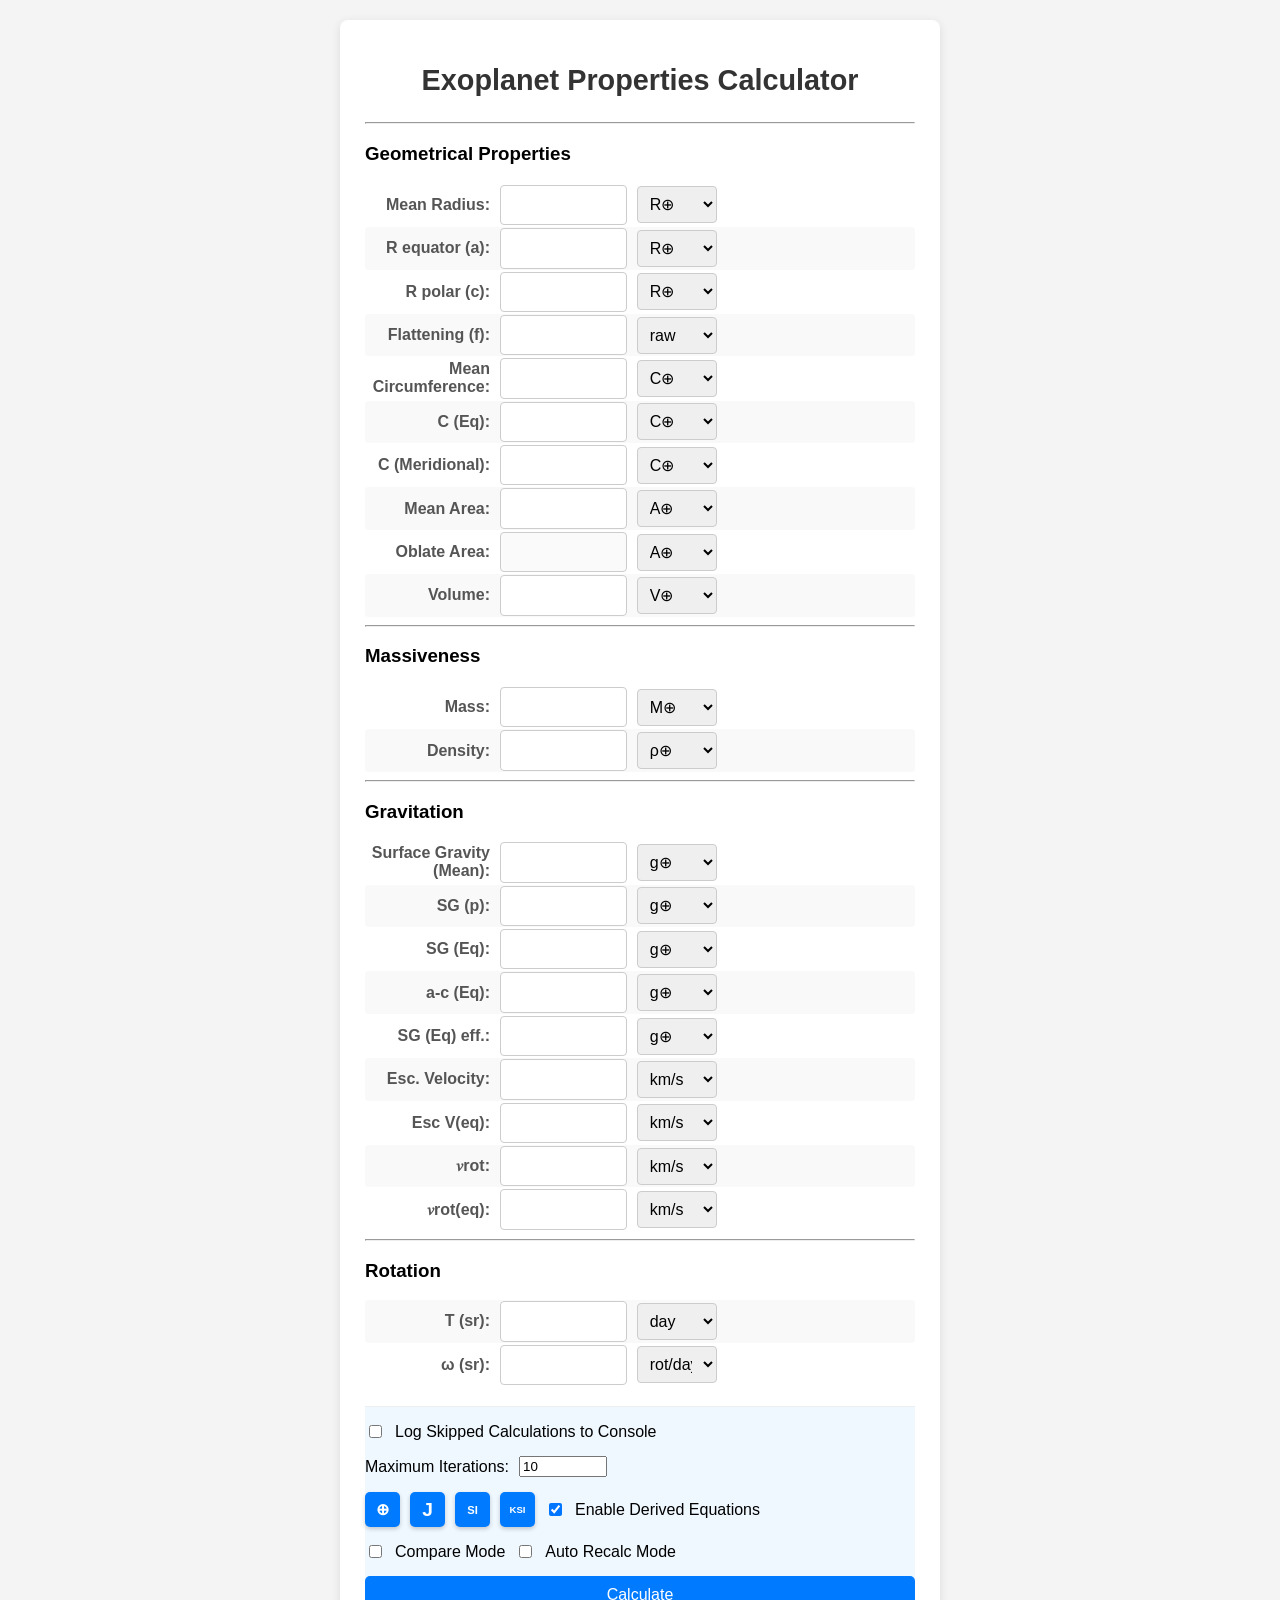
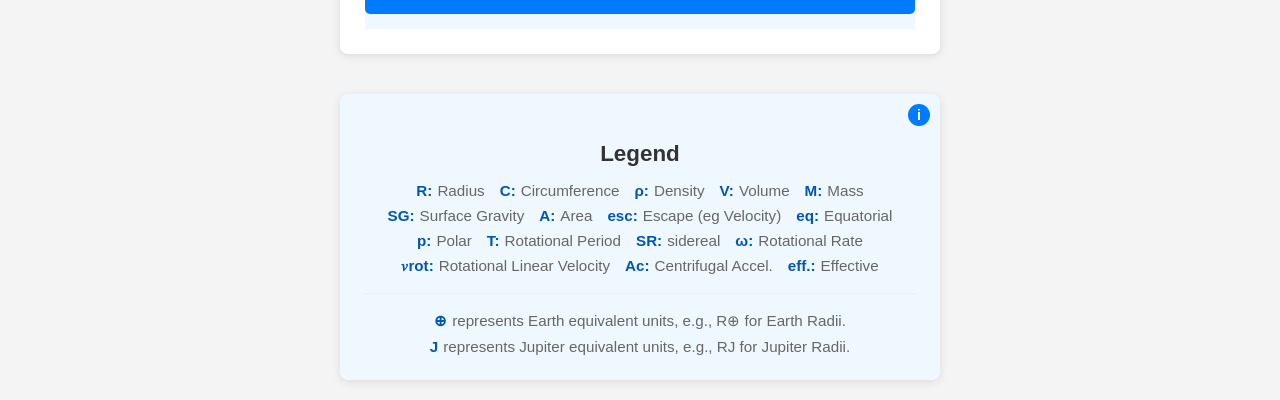
<file: index.html>
<!DOCTYPE html>
<html lang="en">
<head>
    <meta charset="UTF-8">
    <meta name="viewport" content="width=device-width, initial-scale=1.0">
    <title>Exoplanet Calculator</title>
    <link rel="stylesheet" href="style.css">
</head>
<body>
  <div class="content">
    <div class="container">
        <h1>Exoplanet Properties Calculator</h1>

        <div id="calculatorForm" class="calculator-form">
        </div>

        <div class="controls">
            <div class="control-group">
                <input type="checkbox" id="logSkipsCheckbox">
                <label for="logSkipsCheckbox">Log Skipped Calculations to Console</label>
            </div>
            <div class="control-group">
                <label for="maxIterationsInput">Maximum Iterations:</label>
                <input type="number" id="maxIterationsInput" value="10" min="1">
            </div>
            <div class="control-group unit-buttons-group">
                <button type="button" id="earthUnitsBtn" class="unit-switch-btn" title="Switch all outputs to Earth units">
                    <span class="earth-symbol-btn">⊕</span>
                </button>
                <button type="button" id="jupiterUnitsBtn" class="unit-switch-btn" title="Switch all outputs to Jupiter units">
                    <span class="jupiter-symbol-btn">J</span>
                </button>
                <button type="button" id="siUnitsBtn" class="unit-switch-btn" title="Switch all outputs to SI units">
                    <span class="si-symbol-btn">SI</span>
                </button>
                <button type="button" id="bigSiUnitsBtn" class="unit-switch-btn" title="Switch all outputs to Big SI units">
                    <span class="big-si-symbol-btn">KSI</span>
                </button>
                <input type="checkbox" id="enableDerivedEquationsCheckbox" checked>
                <label for="enableDerivedEquationsCheckbox">Enable Derived Equations</label>
            </div>
            <div class="control-group">
                <input type="checkbox" id="compareModeCheckbox">
                <label for="compareModeCheckbox">Compare Mode</label>
                <input type="checkbox" id="autoRecalcModeCheckbox">
                <label for="autoRecalcModeCheckbox">Auto Recalc Mode</label>
            </div>
            <button id="calculateButton">Calculate</button>
        </div>
    </div>
  </div>
  <div class="legend-container">
    <a href="Info.html" class="legend-info-btn">i</a>
        <h3>Legend</h3>
        <ul class="legend-list">
            <li class="legend-item legend-variables">
                <span class="legend-item-part"><span class="legend-symbol">R:</span> Radius</span>
				<span class="legend-item-part"><span class="legend-symbol">C:</span> Circumference</span>
                <span class="legend-item-part"><span class="legend-symbol">ρ:</span> Density</span>
                <span class="legend-item-part"><span class="legend-symbol">V:</span> Volume</span>
				<span class="legend-item-part"><span class="legend-symbol">M:</span> Mass</span>
                <span class="legend-item-part"><span class="legend-symbol">SG:</span> Surface Gravity</span>
                <span class="legend-item-part"><span class="legend-symbol">A:</span> Area</span>
				<span class="legend-item-part"><span class="legend-symbol">esc:</span> Escape (eg Velocity)</span>
				<span class="legend-item-part"><span class="legend-symbol">eq:</span> Equatorial</span>
				<span class="legend-item-part"><span class="legend-symbol">p:</span> Polar</span>
				<span class="legend-item-part"><span class="legend-symbol">T:</span> Rotational Period</span>
				<span class="legend-item-part"><span class="legend-symbol">SR:</span> sidereal</span>
				<span class="legend-item-part"><span class="legend-symbol">ω:</span> Rotational Rate</span>
				<span class="legend-item-part"><span class="legend-symbol">𝑣rot:</span> Rotational Linear Velocity</span>
				<span class="legend-item-part"><span class="legend-symbol">Ac:</span> Centrifugal Accel.</span>
				<span class="legend-item-part"><span class="legend-symbol">eff.:</span> Effective </span>

            </li>
            <hr>
            <li class="legend-item">
                <span class="legend-symbol">⊕</span> represents Earth equivalent units, e.g., R⊕ for Earth Radii.
            </li>
            <li class="legend-item">
                <span class="legend-symbol">J</span> represents Jupiter equivalent units, e.g., RJ for Jupiter Radii.
            </li>
        </ul>
    </div>

    <!-- Removed type="module" as script.js is no longer a module -->
    <script src="script.js"></script>
</body>
</html>
</file>
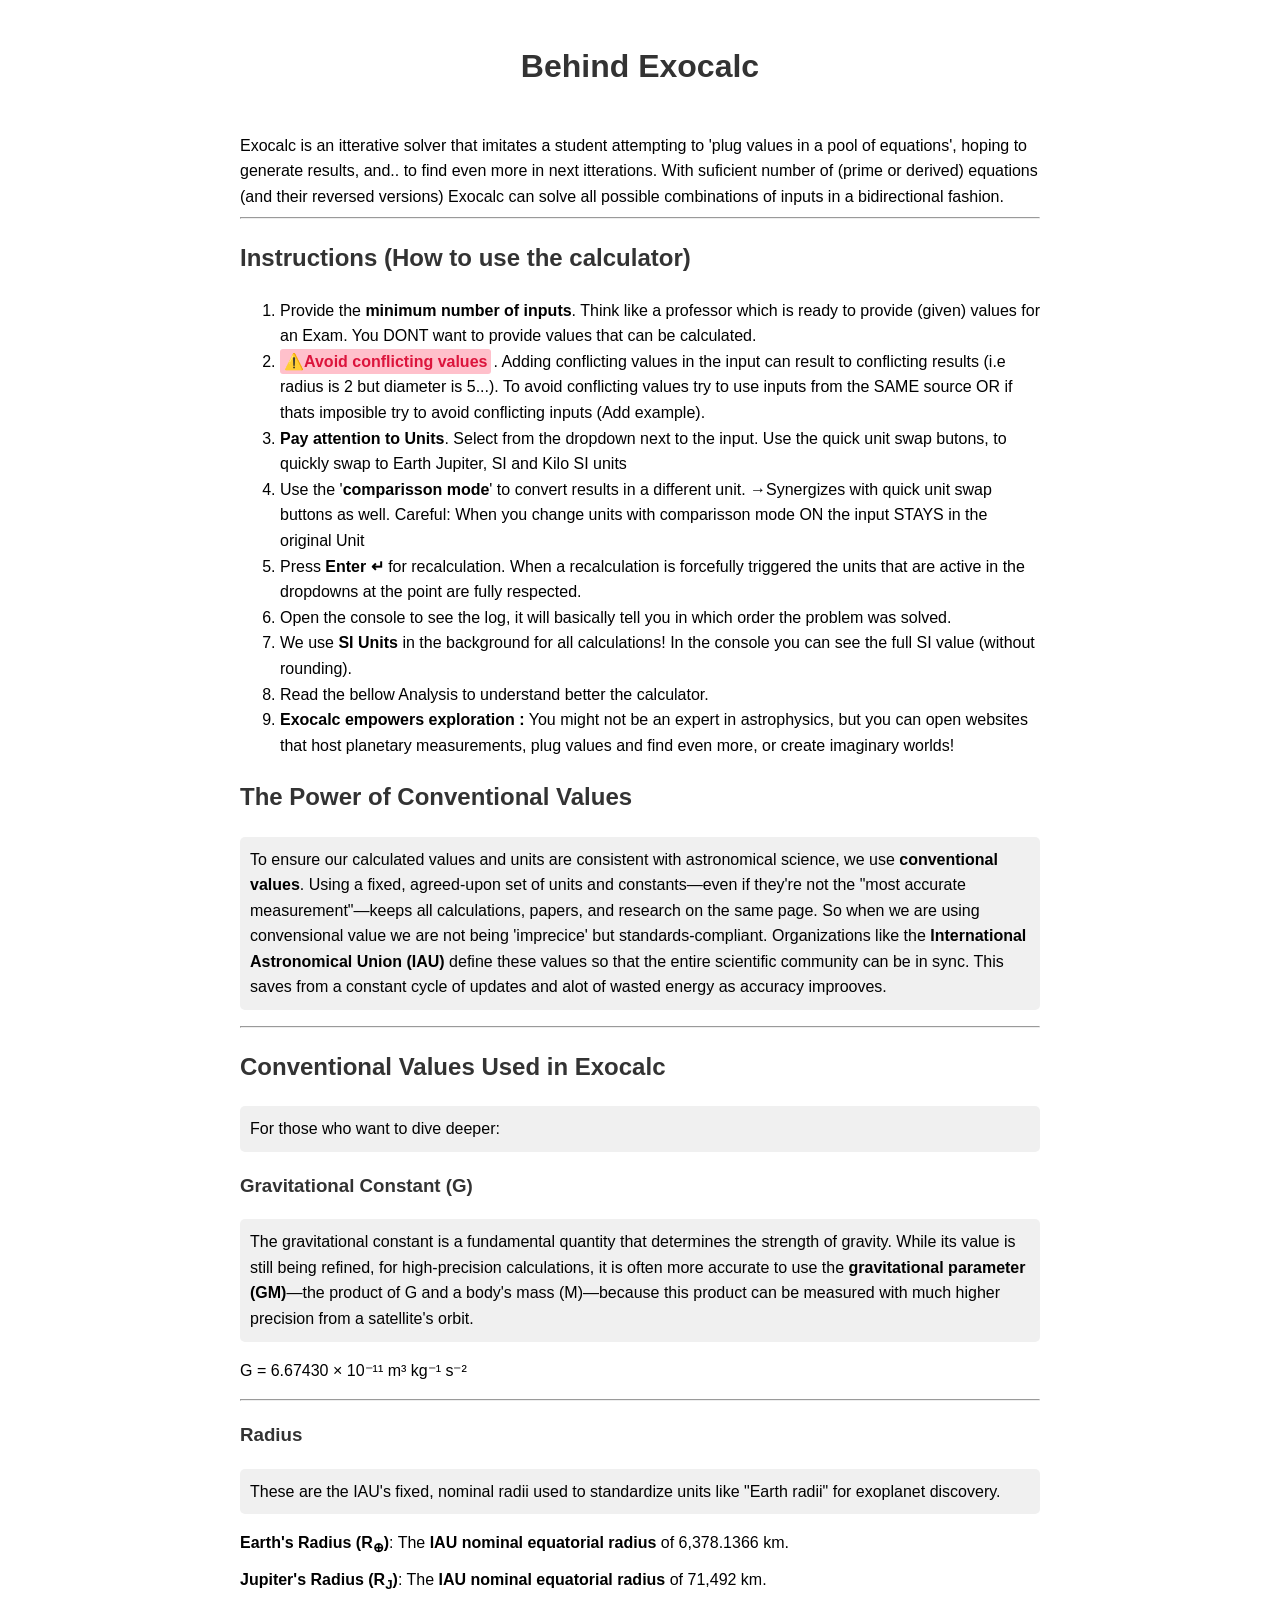
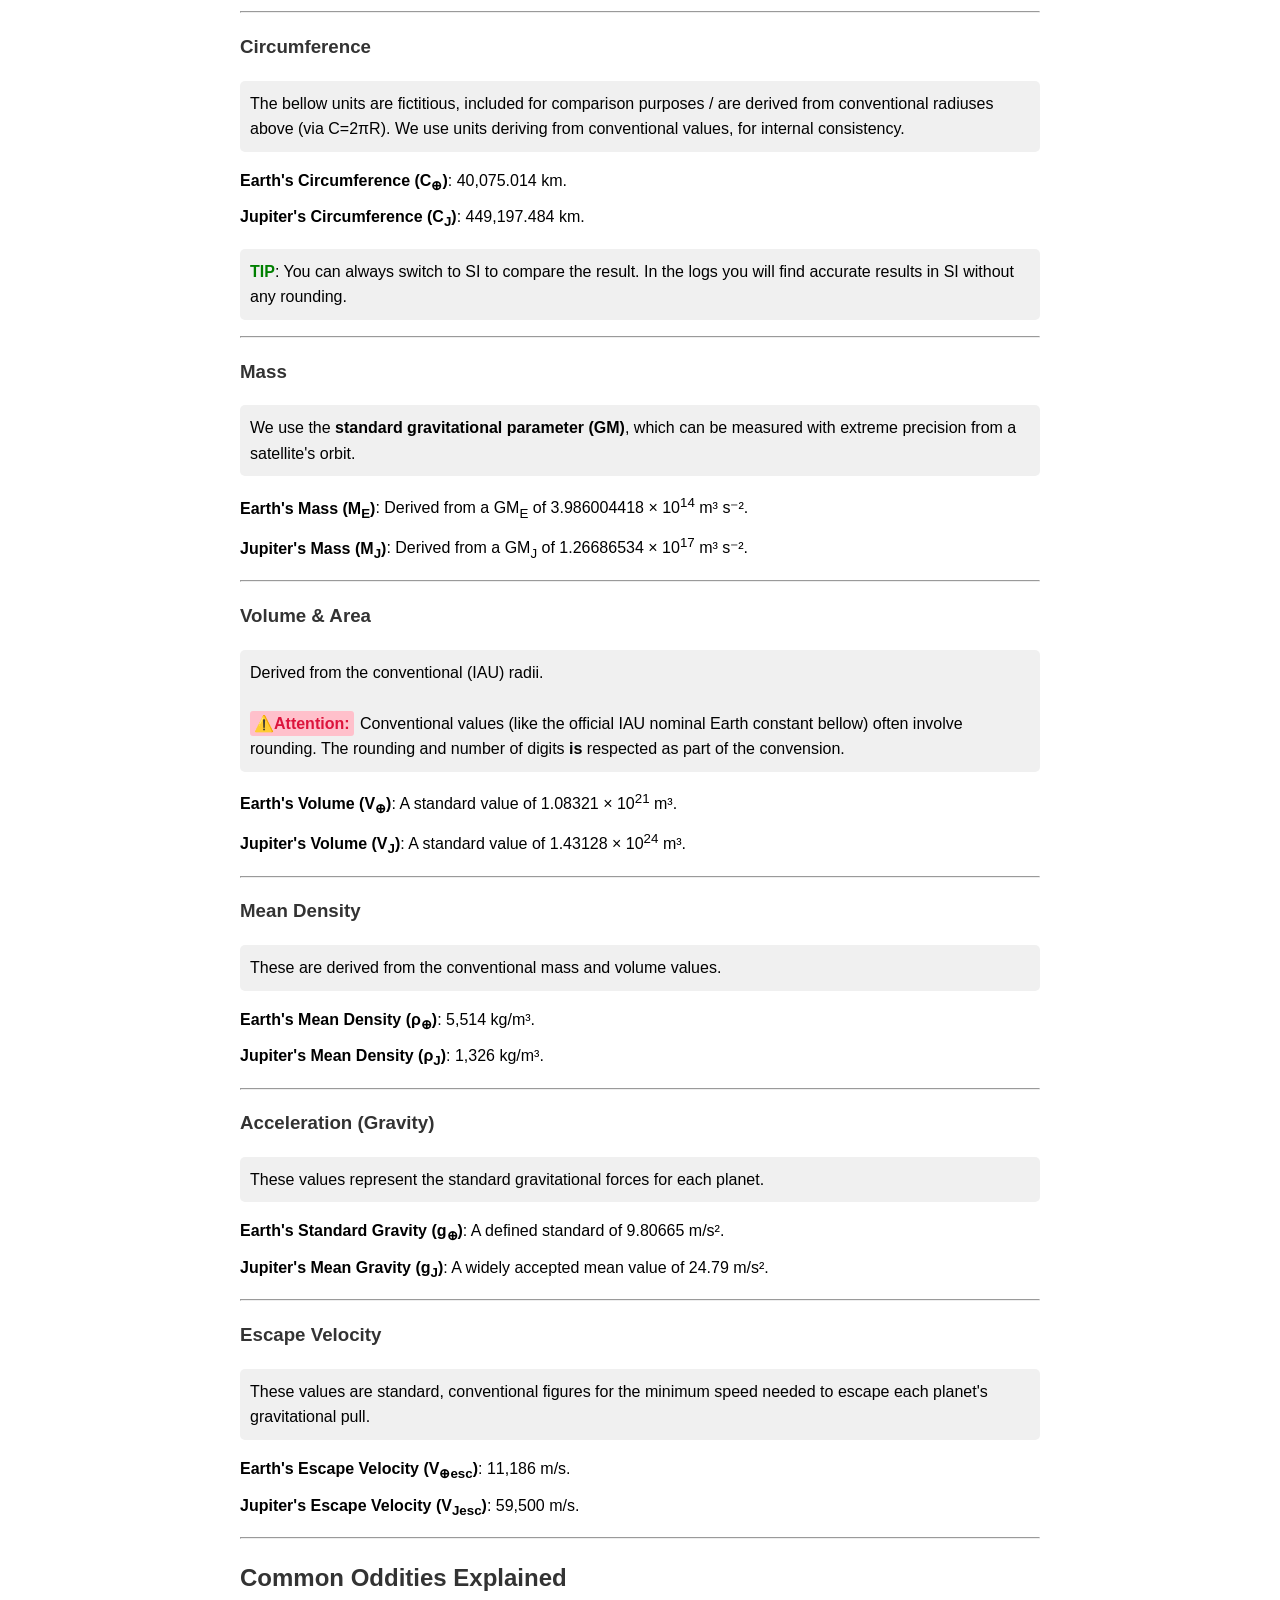
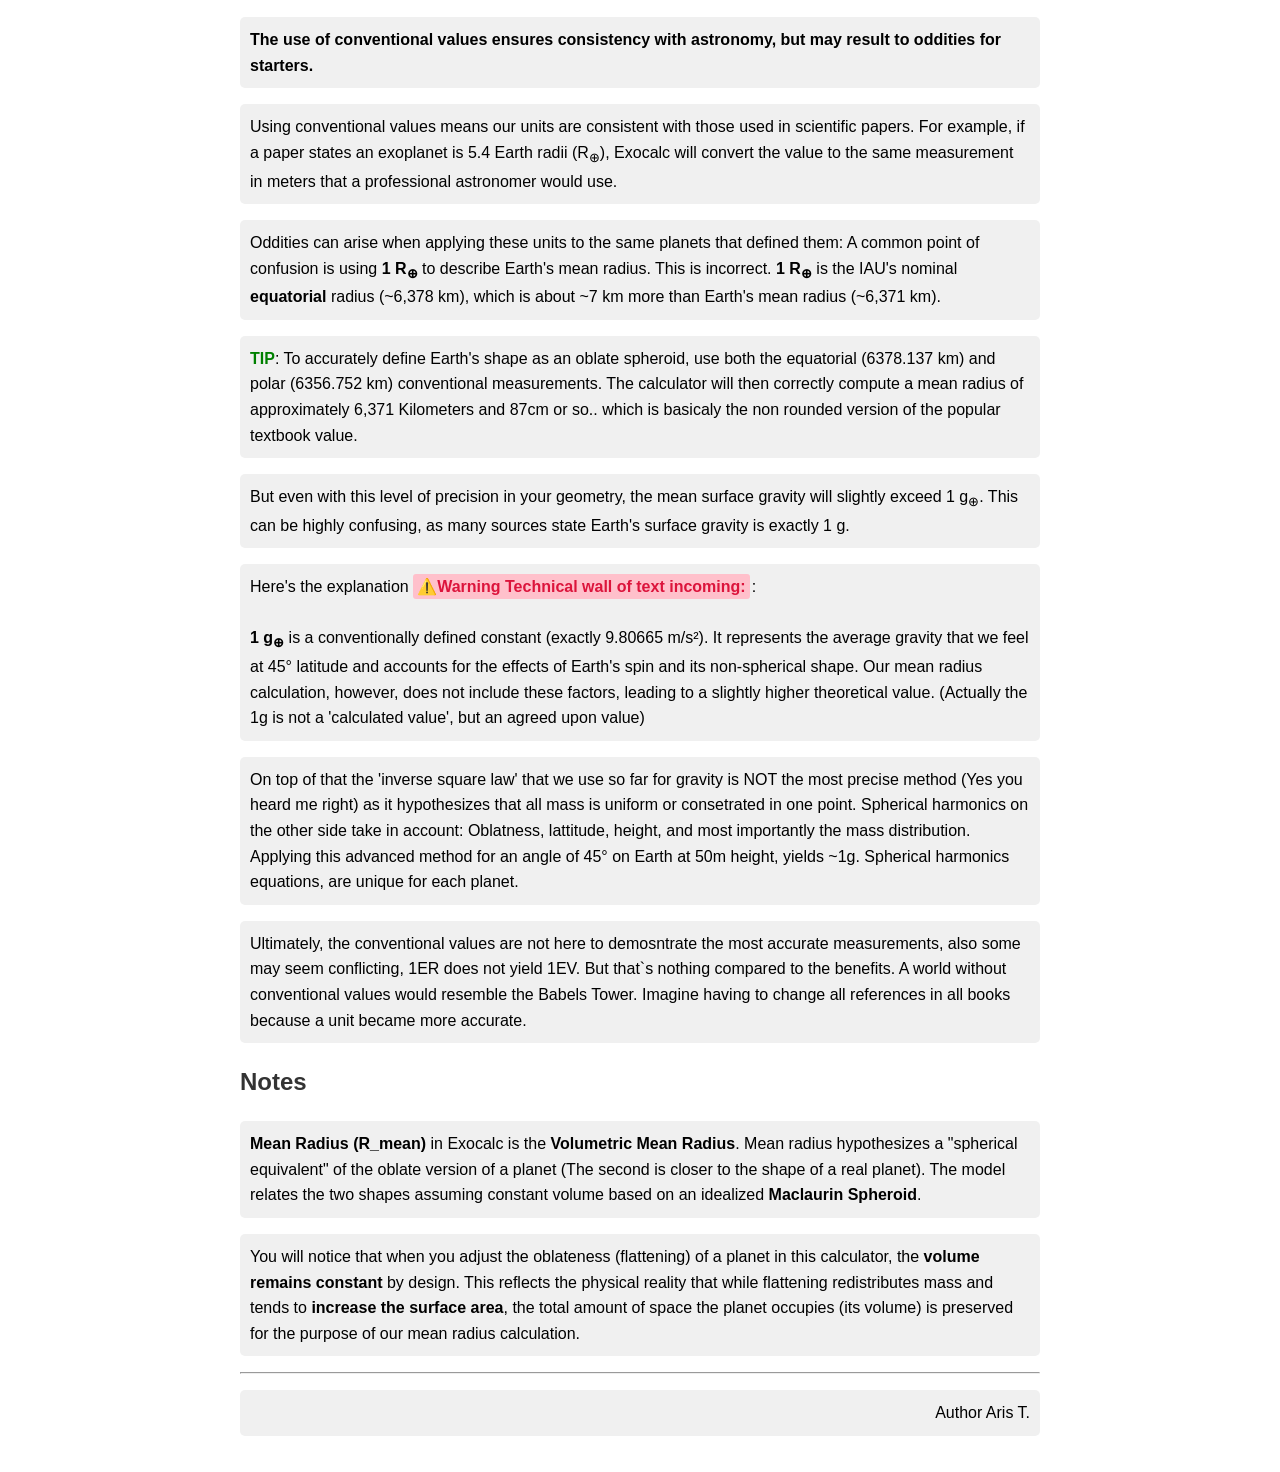
<file: Info.html>
<!DOCTYPE html>
<html lang="en">
<head>
    <meta charset="UTF-8">
    <meta name="viewport" content="width=device-width, initial-scale=1.0">
    <title>Planetary Calculator - Conventional Values</title>
    <style>
        body { font-family: verdana, sans-serif; line-height: 1.6; max-width: 800px; margin: auto; padding: 20px; }
        h1, h2, h3, h4 { color: #333; }
        h1 { text-align: center; margin-bottom: 40px; }
        .tip { color: green; font-weight: bold; }
        ul { list-style-type: none; padding-left: 0; }
        ul li { margin-bottom: 8px; }
        p { background-color: #f0f0f0; padding: 10px; border-radius: 5px; } /* Added background color for paragraphs */
    </style>
</head>
<body>

<h1>Behind Exocalc</h1>

<div>Exocalc is an itterative solver that imitates a student attempting to 'plug values in a pool of equations', hoping to generate results, and.. to find even more in next itterations. With suficient number of (prime or derived) equations (and their reversed versions) Exocalc can solve all possible combinations of inputs in a bidirectional fashion.<div>
<hr>
<h2>Instructions (How to use the calculator)</h2>

    <ol>
	    <li>Provide the <strong>minimum number of inputs</strong>. Think like a professor which is ready to provide (given) values for an Exam. You DONT want to provide values that can be calculated. </li>
        <li><span style="color:crimson; font-weight:700; background-color:pink; border-color:dark-pink; border-radius:3px; padding:4px; margin-right:2px;">⚠️Avoid conflicting values</span>. Adding conflicting values in the input can result to conflicting results (i.e radius is 2 but diameter is 5...). To avoid conflicting values try to use inputs from the SAME source OR if thats imposible try to avoid conflicting inputs (Add example).</li>
	    <li><strong>Pay attention to Units</strong>. Select from the dropdown next to the input. Use the quick unit swap butons, to quickly swap to Earth Jupiter, SI and Kilo SI units</li>
	    <li>Use the '<strong>comparisson mode</strong>' to convert results in a different unit. →Synergizes with quick unit swap buttons as well. Careful: When you change units with comparisson mode ON the input STAYS in the original Unit</li>
		<li>Press <strong>Enter ↵</strong> for recalculation. When a recalculation is forcefully triggered the units that are active in the dropdowns at the point are fully respected.</li>
		<li>Open the console to see the log, it will basically tell you in which order the problem was solved.</li>
		<li>We use <strong>SI Units</strong> in the background for all calculations! In the console you can see the full SI value (without rounding).</li>
        <li>Read the bellow Analysis to understand better the calculator.</li>
		<li><strong>Exocalc empowers exploration :</strong> You might not be an expert in astrophysics, but you can open websites that host planetary measurements, plug values and find even more, or create imaginary worlds!</li>
	</ol>

<h2>The Power of Conventional Values</h2>
<p>To ensure our calculated values and units are consistent with astronomical science, we use <strong>conventional values</strong>. Using a fixed, agreed-upon set of units and constants—even if they're not the "most accurate measurement"—keeps all calculations, papers, and research on the same page. So when we are using convensional value we are not being 'imprecice' but standards-compliant. Organizations like the <strong>International Astronomical Union (IAU)</strong> define these values so that the entire scientific community can be in sync. This saves from a constant cycle of updates and alot of wasted energy as accuracy improoves.</p>

<hr>

<h2>Conventional Values Used in Exocalc</h2>
<p>For those who want to dive deeper:</p>

<h3>Gravitational Constant (G)</h3>
<p>The gravitational constant is a fundamental quantity that determines the strength of gravity. While its value is still being refined, for high-precision calculations, it is often more accurate to use the <strong>gravitational parameter (GM)</strong>—the product of G and a body's mass (M)—because this product can be measured with much higher precision from a satellite's orbit.</p>
<ul>
    <li>G = 6.67430 &times; 10⁻¹¹ m³ kg⁻¹ s⁻²</li>
</ul>

<hr>

<h3>Radius</h3>
<p>These are the IAU's fixed, nominal radii used to standardize units like "Earth radii" for exoplanet discovery.</p>
<ul>
    <li><strong>Earth's Radius (R<sub>&#x2295;</sub>)</strong>: The <strong>IAU nominal equatorial radius</strong> of 6,378.1366 km.</li>
    <li><strong>Jupiter's Radius (R<sub>J</sub>)</strong>: The <strong>IAU nominal equatorial radius</strong> of 71,492 km.</li>
</ul>

<hr>

<h3>Circumference</h3>
<p>The bellow units are fictitious,  included  for comparison purposes / are derived from  conventional radiuses above (via C=2πR). We use units deriving from conventional values, for internal consistency.</p>
<ul>
    <li><strong>Earth's Circumference (C<sub>&#x2295;</sub>)</strong>: 40,075.014 km.</li>
    <li><strong>Jupiter's Circumference (C<sub>J</sub>)</strong>: 449,197.484 km.</li>
</ul>
<p><strong><span style="color:green; font-weight:bold;">TIP</span></strong>: You can always switch to SI to compare the result. In the logs you will find accurate results in SI without any rounding.</p>
<hr>

<h3>Mass</h3>
<p>We use the <strong>standard gravitational parameter (GM)</strong>, which can be measured with extreme precision from a satellite's orbit.</p>
<ul>
    <li><strong>Earth's Mass (M<sub>E</sub>)</strong>: Derived from a GM<sub>E</sub> of 3.986004418 &times; 10<sup>14</sup> m&sup3; s⁻².</li>
    <li><strong>Jupiter's Mass (M<sub>J</sub>)</strong>: Derived from a GM<sub>J</sub> of 1.26686534 &times; 10<sup>17</sup> m&sup3; s⁻².</li>
</ul>

<hr>

<h3>Volume &amp; Area</h3>
<p>Derived from the conventional (IAU) radii.<br><br><span style="color:crimson; font-weight:700; background-color:pink; border-color:dark-pink; border-radius:3px; padding:4px; margin-right:2px;">⚠️Attention:</span> Conventional values (like the official IAU nominal Earth constant bellow) often involve rounding. The rounding and number of digits <strong>is </strong>respected as part of the convension.</p>
<ul>
    <li><strong>Earth's Volume (V<sub>&#x2295;</sub>)</strong>: A standard value of 1.08321 &times; 10<sup>21</sup> m&sup3;.</li>
    <li><strong>Jupiter's Volume (V<sub>J</sub>)</strong>: A standard value of 1.43128 &times; 10<sup>24</sup> m&sup3;.</li>
</ul>

<hr>

<h3>Mean Density</h3>
<p>These are derived from the conventional mass and volume values.</p>
<ul>
    <li><strong>Earth's Mean Density (&rho;<sub>&#x2295;</sub>)</strong>: 5,514 kg/m&sup3;.</li>
    <li><strong>Jupiter's Mean Density (&rho;<sub>J</sub>)</strong>: 1,326 kg/m&sup3;.</li>
</ul>

<hr>

<h3>Acceleration (Gravity)</h3>
<p>These values represent the standard gravitational forces for each planet.</p>
<ul>
    <li><strong>Earth's Standard Gravity (g<sub>&#x2295;</sub>)</strong>: A defined standard of 9.80665 m/s&sup2;.</li>
    <li><strong>Jupiter's Mean Gravity (g<sub>J</sub>)</strong>: A widely accepted mean value of 24.79 m/s&sup2;.</li>
</ul>

<hr>

<h3>Escape Velocity</h3>
<p>These values are standard, conventional figures for the minimum speed needed to escape each planet's gravitational pull.</p>
<ul>
    <li><strong>Earth's Escape Velocity (V<sub>&#x2295;esc</sub>)</strong>: 11,186 m/s.</li>
    <li><strong>Jupiter's Escape Velocity (V<sub>Jesc</sub>)</strong>: 59,500 m/s.</li>
</ul>

<hr>

<h2>Common Oddities Explained</h2>
<p><strong>The use of conventional values ensures consistency with astronomy, but may result to oddities for starters.</strong></p>
<p>Using conventional values means our units are consistent with those used in scientific papers. For example, if a paper states an exoplanet is 5.4 Earth radii (R<sub>&#x2295;</sub>), Exocalc will convert the value to the same measurement in meters that a professional astronomer would use.</p>
<p>Oddities can arise when applying these units to the same planets that defined them: A common point of confusion is using <strong>1 R<sub>&#x2295;</sub></strong> to describe Earth's mean radius. This is incorrect. <strong>1 R<sub>&#x2295;</sub></strong> is the IAU's nominal <strong>equatorial</strong> radius (~6,378 km), which is about ~7 km more than Earth's mean radius (~6,371 km).</p>
<p><strong><span style="color:green; font-weight:bold;">TIP</span></strong>: To accurately define Earth's shape as an oblate spheroid, use both the equatorial (6378.137 km) and polar (6356.752 km) conventional measurements. The calculator will then correctly compute a mean radius of approximately 6,371 Kilometers and 87cm or so.. which is basicaly the non rounded version of the popular textbook value.</p>
<p>But even with this level of precision in your geometry, the mean surface gravity will slightly exceed 1 g<sub>&#x2295;</sub>. This can be highly confusing, as many sources state Earth's surface gravity is exactly 1 g.</p>
<p>Here's the explanation <span style="color:crimson; font-weight:700; background-color:pink; border-color:dark-pink; border-radius:3px; padding:4px; margin-right:2px;">⚠️Warning Technical wall of text incoming:</span>:<br><br> <strong>1 g<sub>&#x2295;</sub></strong> is a conventionally defined constant (exactly 9.80665 m/s²). It represents the average gravity that we feel at 45° latitude and accounts for the effects of Earth's spin and its non-spherical shape. Our mean radius calculation, however, does not include these factors, leading to a slightly higher theoretical value. (Actually  the 1g is not a 'calculated value', but an agreed upon value)</p>
<p>On top of that the 'inverse square law' that we use so far for gravity is NOT the most precise method (Yes you heard me right) as it hypothesizes that all mass is uniform or consetrated in one point. Spherical harmonics on the other side take in account: Oblatness, lattitude, height, and most importantly the mass distribution. Applying this advanced method for an angle of 45° on Earth at 50m height, yields ~1g. Spherical harmonics equations, are unique for each planet.</p>

<p>Ultimately, the conventional values are not here to demosntrate the most accurate measurements, also some may seem conflicting, 1ER does not yield 1EV. But that`s nothing compared to the benefits. A world without conventional values would resemble the Babels Tower. Imagine having to change all references in all books because a unit became more accurate.</p>

<h2>Notes</h2>

<p><strong>Mean Radius (R_mean)</strong> in Exocalc is the <strong>Volumetric Mean Radius</strong>. Mean radius hypothesizes a "spherical equivalent" of the oblate version of a planet (The second is closer to the shape of a real planet). The model relates the two shapes assuming constant volume based on an idealized <strong>Maclaurin Spheroid</strong>.</p>

<p>You will notice that when you adjust the oblateness (flattening) of a planet in this calculator, the <strong>volume remains constant</strong> by design. This reflects the physical reality that while flattening redistributes mass and tends to <strong>increase the surface area</strong>, the total amount of space the planet occupies (its volume) is preserved for the purpose of our mean radius calculation.</p>
<hr>
<p style="text-align:right;">Author Aris T.</p>

</body>
</html>
</file>
<file: style.css>
/* style.css */

/* General Body and Container adjustments */
body {
    font-family: Arial, sans-serif;
    background-color: #f4f4f4;
    display: flex;
    flex-direction: column;
    justify-content: flex-start;
    align-items: center;
    min-height: 100vh;
    margin: 20px 0;
    padding: 0 10px;
    box-sizing: border-box;
}

.content {
    display: flex;
    justify-content: center;
    width: 100%;
    max-width: 600px;
    margin-bottom: 20px;
}

.container {
    background-color: #fff;
    padding: 25px;
    border-radius: 8px;
    box-shadow: 0 2px 10px rgba(0, 0, 0, 0.1);
    width: 100%;
    box-sizing: border-box;
}

h1 {
    text-align: center;
    color: #333;
    margin-bottom: 25px;
    font-size: 1.8em;
}

.calculator-form {
    margin-bottom: 20px;
}

.variable-row {
    display: flex;
    justify-content: space-between;
    align-items: center;
    margin-bottom: 1px;
    flex-wrap: wrap;
    padding: 1px 5px;
    border-radius: 4px;
}

.variable-row:nth-child(odd) {
    background-color: #ffffff;
}
.variable-row:nth-child(even) {
    background-color: #f9f9f9;
}

.variable-input {
    display: flex;
    align-items: center;
    gap: 10px;
    flex: 2;
    min-width: 250px;
}

.variable-input label {
    flex-shrink: 0;
    width: 120px;
    text-align: right;
    font-weight: bold;
    color: #555;
}

.variable-input input[type="number"],
.variable-input select {
    flex-grow: 1;
    padding: 8px;
    border: 1px solid #ccc;
    border-radius: 4px;
    min-width: 80px;
    box-sizing: border-box;
    font-size: 1rem;
    line-height: 1.4;
}

.variable-input input[type="number"]:focus,
.variable-input select:focus {
    border-color: #007bff;
    outline: none;
    box-shadow: 0 0 0 0.2rem rgba(0, 123, 255, 0.25);
}

.variable-output {
    flex: 1;
    text-align: right;
    padding-left: 20px;
    font-size: 1.1em;
    color: #0056b3;
    font-weight: bold;
    min-width: 100px;
}

.variable-input.known label,
.variable-input.known input,
.variable-input.known select {
    color: #28a745;
    border-color: #28a745;
}

.variable-input.invalid label,
.variable-input.invalid input,
.variable-input.invalid select {
    color: #dc3545;
    border-color: #dc3545;
}

.variable-input.invalid-relation label,
.variable-input.invalid-relation input,
.variable-input.invalid-relation select {
    color: #ffc107;
    border-color: #ffc107;
}

.controls {
    display: flex;
    flex-direction: column;
    gap: 15px;
    padding: 15px 0;
    border-top: 1px solid #eee;
    background: #f0f8ff;
}

.control-group {
    display: flex;
    align-items: center;
    gap: 10px;
    flex-wrap: wrap;
}

.controls button {
    background-color: #007bff;
    color: white;
    padding: 10px 15px;
    border: none;
    border-radius: 5px;
    cursor: pointer;
    font-size: 1em;
    transition: background-color 0.2s ease;
}

.controls button:hover {
    background-color: #0056b3;
}

/* Checkbox and label alignment: label left, checkbox right */
.controls .checkbox-group {
    display: flex;
    justify-content: space-between;
    align-items: center;
    width: 100%;
}

.controls .checkbox-group label {
    order: 1;
    margin-right: auto;
}

.controls .checkbox-group input[type="checkbox"] {
    order: 2;
    margin-left: auto;
    transform: scale(1.2);
}

.controls input[type="number"] {
    width: 80px;
}

.unit-switch-btn {
    background-color: #6c757d;
    color: white;
    width: 35px;
    height: 35px;
    padding: 0;
    border-radius: 50%;
    display: flex;
    justify-content: center;
    align-items: center;
    font-size: 1.2em;
    font-weight: bold;
    border: 1px solid #5a6268;
    box-shadow: 0 2px 4px rgba(0,0,0,0.2);
    transition: background-color 0.2s ease, transform 0.1s ease;
}

.unit-switch-btn:hover {
    background-color: #545b62;
    transform: translateY(-1px);
}

.unit-switch-btn:active {
    transform: translateY(1px);
    box-shadow: 0 1px 2px rgba(0,0,0,0.2);
}

.earth-symbol-btn {
    font-size: 1em;
}

.jupiter-symbol-btn {
    font-size: 1.2em;
}

.si-symbol-btn {
    font-size: 0.7em;
    font-weight: bold;
}

.big-si-symbol-btn {
    font-size: 0.6em;
    font-weight: bold;
}

.legend-container {
    background-color: #f0f8ff;
    padding: 25px;
    border-radius: 8px;
    box-shadow: 0 2px 10px rgba(0, 0, 0, 0.1);
    width: 100%;
    max-width: 600px;
    box-sizing: border-box;
    margin-top: 20px;
}

.legend-container h3 {
    text-align: center;
    color: #333;
    margin-bottom: 15px;
    font-size: 1.4em;
}

.legend-list {
    list-style: none;
    padding: 0;
    margin: 0;
    display: flex;
    flex-direction: column;
    gap: 8px;
    align-items: center;
}

.legend-item {
    font-size: 0.95em;
    color: #666;
    display: flex;
    align-items: baseline;
    gap: 5px;
    flex-wrap: wrap;
    justify-content: center;
}

.legend-item.legend-variables {
    gap: 8px 15px;
}

.legend-item-part {
    display: inline-flex;
    align-items: baseline;
    gap: 5px;
}

.legend-symbol {
    font-weight: bold;
    color: #0056b3;
    flex-shrink: 0;
}

.legend-list hr {
    width: 100%;
    border: none;
    border-top: 1px solid #eee;
    margin: 10px 0;
    box-sizing: border-box;
}

.legend-container {
    position: relative;
}

.legend-info-btn {
    position: absolute;
    top: 10px;
    right: 10px;
    width: 22px;
    height: 22px;
    display: flex;
    align-items: center;
    justify-content: center;
    background: #007bff;
    color: white;
    border-radius: 50%;
    text-decoration: none;
    font-weight: bold;
    font-size: 14px;
    line-height: 1;
}

.legend-info-btn:hover {
    background: #0056b3;
}

@media (max-width: 768px) {
    .variable-row {
        flex-direction: column;
        align-items: flex-start;
        width: 100%;
        margin-bottom: 10px;
        gap: 5px;
        flex: 1 1 100%;
    }

    .variable-input {
        flex-direction: column;
        align-items: flex-start;
        gap: 5px;
        min-width: 100%;
        width: 100%;
    }

    .variable-input label {
        width: 100%;
        margin-right: 0;
        text-align: left;
    }

    .variable-input input[type="number"],
    .variable-input select {
        width: 100%;
    }

    .variable-output {
        text-align: left;
        width: 100%;
        padding-left: 0;
        margin-top: 5px;
        flex: 1 1 100%;
        min-height: 0;
    }

    .controls {
        padding: 10px;
        gap: 8px;
    }

    .control-group {
        flex-direction: column;
        align-items: flex-start;
        width: 100%;
        gap: 5px;
    }

    .controls button,
    .controls input[type="number"],
    .controls label,
    .controls input[type="checkbox"] {
        width: 100%;
        text-align: left;
    }

    .unit-switch-btn {
        width: 40px;
        height: 40px;
        margin-left: 0;
        margin-top: 5px;
        align-self: flex-start;
    }

    .legend-list {
        gap: 8px;
    }
}
</file>
